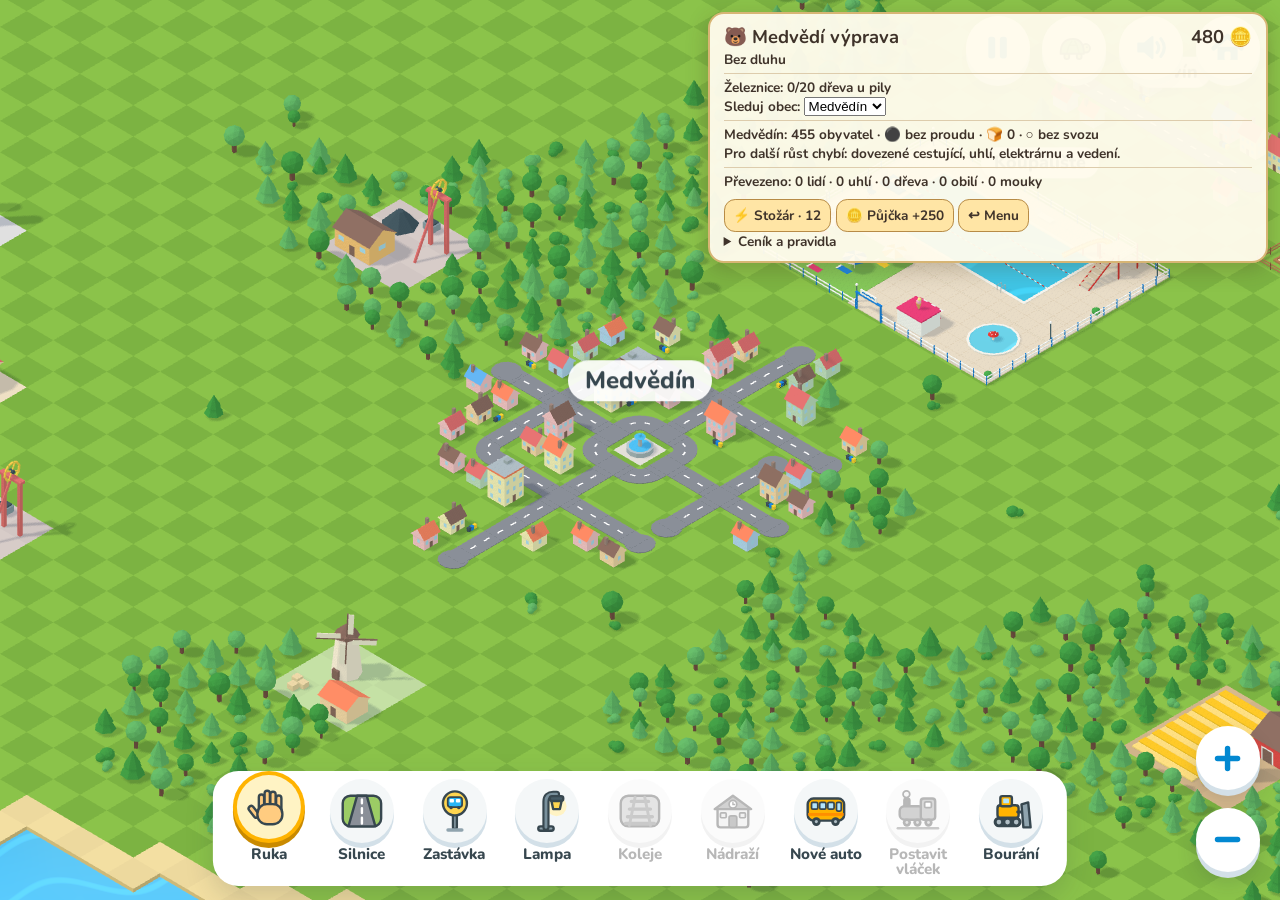
<file: challenge/index.html>
<!doctype html>
<html lang="cs">
  <head>
    <meta charset="UTF-8" />
    <meta name="viewport" content="width=device-width, initial-scale=1, maximum-scale=1, user-scalable=no" />
    <title>Medvědí výprava · Dopraváček</title>
    <link rel="stylesheet" href="base.css" />
    <link rel="stylesheet" href="expedition.css" />
    <script type="module" src="game.js"></script>
  </head>
  <body><div id="app"></div></body>
</html>
</file>
<file: challenge/base.css>
@font-face{font-family:Nunito;font-style:normal;font-display:swap;font-weight:700;src:url([data-uri])format("woff2"),url([data-uri])format("woff")}@font-face{font-family:Nunito;font-style:normal;font-display:swap;font-weight:700;src:url([data-uri])format("woff2"),url([data-uri])format("woff")}@font-face{font-family:Nunito;font-style:normal;font-display:swap;font-weight:800;src:url([data-uri])format("woff2"),url([data-uri])format("woff")}@font-face{font-family:Nunito;font-style:normal;font-display:swap;font-weight:800;src:url([data-uri])format("woff2"),url([data-uri])format("woff")}*,:before,:after{box-sizing:border-box}html{font-size:var(--root-font,18px)}html,body{overscroll-behavior:none;touch-action:none;-webkit-user-select:none;user-select:none;-webkit-tap-highlight-color:transparent;width:100%;height:100%;margin:0;overflow:hidden}body{background:var(--sky);color:var(--text);font-family:Nunito,system-ui,sans-serif;font-size:1.125rem;font-weight:700}img,svg{-webkit-user-drag:none}#app{position:fixed;inset:0;overflow:hidden}.scene-canvas{touch-action:none;outline:none;display:block;position:absolute;inset:0}.ui-layer,.label-layer{pointer-events:none;position:absolute;inset:0;overflow:hidden}.btn{--edge:var(--panel-edge);pointer-events:auto;min-width:var(--button-min);min-height:var(--button-min);font:inherit;color:var(--icon);background:var(--panel);box-shadow:0 6px 0 var(--edge), 0 10px 20px var(--shadow);cursor:pointer;border:none;justify-content:center;align-items:center;padding:0;font-weight:800;transition:transform .18s cubic-bezier(.34,1.56,.64,1),box-shadow .18s ease-out;display:inline-flex}@media (hover:hover){.btn:hover{box-shadow:0 8px 0 var(--edge), 0 12px 22px var(--shadow);transform:translateY(-2px)}}.btn:active{box-shadow:0 1px 0 var(--edge), 0 4px 10px var(--shadow);transition-duration:60ms;transform:translateY(5px)scale(1.03,.95)}.btn:focus-visible{outline:4px solid var(--secondary);outline-offset:4px}.btn-round{border-radius:50%;width:4rem;height:4rem}.btn-round svg{pointer-events:none;width:58%;height:58%}.map-label{background:var(--label-bg);color:var(--text);white-space:nowrap;box-shadow:0 3px 10px var(--shadow);will-change:transform;border-radius:999px;padding:.2rem .8rem .25rem;font-size:1.125rem;font-weight:800;position:absolute;top:0;left:0}.map-label-town{padding:.25rem 1.05rem .3rem;font-size:1.5rem}.map-label-station{border:2px solid var(--secondary);padding:.12rem .6rem .16rem;font-size:.95rem}.map-label[hidden]{display:none}.scene-canvas[data-tool=road],.scene-canvas[data-tool=demolish]{cursor:crosshair}.toolbar{pointer-events:auto;background:var(--panel);box-shadow:0 10px 28px var(--shadow);border-radius:1.6rem;align-items:flex-start;gap:.4rem;padding:.55rem .8rem .45rem;display:flex;position:absolute;bottom:.9rem;left:50%;translate:-50%}.tool-button{width:5.4rem;min-height:var(--button-min);color:var(--text);font:inherit;cursor:pointer;background:0 0;border:none;flex-direction:column;align-items:center;gap:.2rem;padding:0;display:flex}.tool-icon{width:4rem;height:4rem;min-width:var(--button-min);min-height:var(--button-min);background:var(--row-bg);box-shadow:0 5px 0 var(--panel-edge);border-radius:50%;place-items:center;transition:transform .18s cubic-bezier(.34,1.56,.64,1),box-shadow .18s ease-out,background .18s ease-out;display:grid}.tool-icon svg{width:72%;height:72%}.tool-label{text-align:center;max-width:100%;font-size:.95rem;font-weight:800;line-height:1.05}@media (hover:hover){.tool-button:not(:disabled):hover .tool-icon{transform:translateY(-3px)}}.tool-button:not(:disabled):active .tool-icon{box-shadow:0 1px 0 var(--panel-edge);transition-duration:60ms;transform:translateY(4px)scale(1.04,.94)}.tool-button.active .tool-icon{background:var(--primary-light);box-shadow:0 0 0 4px var(--primary), 0 5px 0 4px var(--primary-edge);transform:translateY(-4px)}.tool-button:disabled{cursor:default;opacity:.38;filter:grayscale()}.tool-button:focus-visible{outline:none}.tool-button:focus-visible .tool-icon{outline:4px solid var(--secondary);outline-offset:3px}.tool-panel{pointer-events:auto;border-radius:var(--panel-radius);background:var(--panel);box-shadow:0 8px 24px var(--shadow);white-space:nowrap;align-items:center;gap:1rem;padding:.5rem .6rem .5rem 1.3rem;animation:.26s cubic-bezier(.34,1.56,.64,1) card-pop;display:flex;position:absolute;bottom:9.2rem;left:50%;translate:-50%}.tool-panel[hidden],.tool-panel .btn[hidden]{display:none}.tool-panel-hint{font-size:1.3rem;font-weight:800}.btn-done,.btn-wide{border-radius:999px;gap:.5rem;min-width:auto;padding:0 1.3rem 0 .9rem;font-size:1.25rem}.btn-done{--edge:var(--success-edge);background:var(--success);color:var(--on-color)}.btn-done svg,.btn-wide svg{width:2.2rem;height:2.2rem}.btn-wide{justify-content:center;width:100%;margin-top:.9rem}.btn-demolish{background:var(--row-bg);color:var(--text)}.toast{border-left:.45rem solid var(--error);background:var(--panel);max-width:34rem;box-shadow:0 8px 24px var(--shadow);opacity:0;border-radius:1rem;padding:.6rem 1.2rem;font-size:1.25rem;font-weight:800;transition:opacity .22s ease-out,transform .26s cubic-bezier(.34,1.56,.64,1);position:absolute;bottom:14rem;left:50%;transform:translate(-50%,.8rem)}.toast.good{border-left-color:var(--success)}.toast.visible{opacity:1;transform:translate(-50%)}.build-bubble{z-index:2;border:3px solid var(--success);background:var(--panel);box-shadow:0 6px 16px var(--shadow);pointer-events:none;white-space:nowrap;border-radius:1rem;flex-direction:column;gap:.25rem;padding:.35rem .8rem;font-size:1.125rem;font-weight:800;display:flex;position:fixed;top:0;left:0}.build-bubble[hidden]{display:none}.build-bubble.bad{border-color:var(--error)}.build-bubble.bad .build-bubble-message{color:var(--error-edge)}.build-bubble-cargo{align-items:center;gap:.25rem;display:flex}.cargo-icon{width:1.8rem;height:1.8rem;display:grid}.card-slot{position:absolute;top:6rem;left:1.25rem}.card{pointer-events:auto;border-radius:var(--panel-radius);background:var(--panel);width:21rem;box-shadow:0 12px 30px var(--shadow);padding:1.1rem 1.25rem 1.25rem;animation:.28s cubic-bezier(.34,1.56,.64,1) card-pop;position:relative}@keyframes card-pop{0%{opacity:0;transform:scale(.88)}to{opacity:1;transform:none}}.card-close{position:absolute;top:-1.2rem;right:-1.2rem}.card-header{align-items:center;gap:1rem;margin-bottom:.8rem;padding-right:2.2rem;display:flex}.card-picture{background:var(--picture-bg);border-radius:1.2rem;flex:none;place-items:center;width:5.5rem;height:5.5rem;display:grid}.card-picture svg{width:86%;height:86%}.card-picture img{object-fit:contain;width:100%;height:100%}.card-title{margin:0;font-size:1.6rem;font-weight:800;line-height:1.1}.card-subtitle{opacity:.75;margin-top:.2rem;font-size:1.125rem}.card-rows{flex-direction:column;gap:.5rem;display:flex}.card-row{background:var(--row-bg);border-radius:.9rem;align-items:center;gap:.75rem;padding:.35rem .65rem;font-size:1.25rem;display:flex}.card-row-good{background:var(--good-bg)}.card-row-waiting{background:var(--waiting-bg)}.card-row-icon{flex:none;width:2.5rem;height:2.5rem}.card-row-icon svg{width:100%;height:100%}.card-tip{background:var(--tip-bg);border-radius:1rem;margin-top:.8rem;padding:.6rem .9rem;font-size:1.125rem}.zoom-controls{flex-direction:column;gap:1.1rem;display:flex;position:absolute;bottom:1.75rem;right:1.25rem}.tooltip{z-index:3;background:var(--tooltip-bg);color:var(--tooltip-text);white-space:nowrap;pointer-events:none;opacity:0;border-radius:.75rem;padding:.35rem .8rem;font-size:1.125rem;transition:opacity .12s ease-out;position:fixed;top:0;left:0}.tooltip.visible{opacity:1}.debug-overlay{background:var(--debug-bg);font-variant-numeric:tabular-nums;border-radius:.6rem;padding:.3rem .7rem;font-size:1rem;position:absolute;bottom:.75rem;left:.75rem}.dialog-backdrop{pointer-events:auto;z-index:4;background:var(--backdrop);place-items:center;display:grid;position:absolute;inset:0}.dialog-backdrop[hidden]{display:none}.dialog{border-radius:var(--panel-radius);background:var(--panel);max-width:calc(100vw - 2rem);box-shadow:0 16px 40px var(--shadow);padding:1.1rem 1.6rem 1.6rem;animation:.28s cubic-bezier(.34,1.56,.64,1) card-pop;position:relative}.dialog-header{align-items:center;gap:1rem;margin-bottom:1.1rem;display:flex}.dialog-title{flex:1;margin:0;font-size:1.9rem;font-weight:800}.dialog-choices{justify-content:center;gap:1.1rem;display:flex}.dialog-vehicles{max-height:calc(100vh - 2rem);overflow-y:auto}.dialog-vehicles .dialog-choices{flex-wrap:wrap}.choice-card{--edge:var(--panel-edge);background:var(--row-bg);width:12.5rem;color:var(--text);font:inherit;cursor:pointer;box-shadow:0 6px 0 var(--edge);border:none;border-radius:1.4rem;flex-direction:column;align-items:center;gap:.35rem;padding:.8rem .8rem 1rem;transition:transform .18s cubic-bezier(.34,1.56,.64,1),box-shadow .18s ease-out;display:flex;position:relative}@media (hover:hover){.choice-card:not(:disabled):hover{box-shadow:0 9px 0 var(--edge);transform:translateY(-3px)}}.choice-card:not(:disabled):active{box-shadow:0 1px 0 var(--edge);transition-duration:60ms;transform:translateY(5px)scale(1.02,.97)}.choice-picture{background:var(--picture-bg);border-radius:1rem;width:10rem;height:10rem}.choice-name{font-size:1.4rem;font-weight:800}.choice-capacity{align-items:center;gap:.3rem;font-size:1.25rem;font-weight:800;display:flex}.dialog-paints{justify-content:center;gap:1rem;margin-top:1.4rem;display:flex}.paint-swatch{width:max(3.6rem, var(--button-min));height:max(3.6rem, var(--button-min));border:.3rem solid var(--panel);background:var(--paint);box-shadow:0 0 0 .2rem var(--panel-edge), 0 5px 0 .2rem var(--panel-edge);cursor:pointer;border-radius:50%;padding:0;transition:transform .18s cubic-bezier(.34,1.56,.64,1)}.paint-swatch.selected{box-shadow:0 0 0 .35rem var(--primary), 0 5px 0 .35rem var(--primary-edge);transform:translateY(-3px)}.train-preview{background:var(--picture-bg);border-radius:1.2rem;justify-content:center;align-items:center;min-height:7.6rem;padding:.3rem 1.5rem;display:flex}.train-car{cursor:pointer;background:0 0;border:none;width:7.2rem;height:7.2rem;margin:0 -.6rem;padding:0;transition:transform .18s cubic-bezier(.34,1.56,.64,1)}.train-car:first-child{cursor:default}@media (hover:hover){.train-car:not(:first-child):hover{transform:translateY(-5px)rotate(-4deg)}}.train-car img{width:100%;height:100%}.train-note{text-align:center;margin:.5rem 0 1rem;font-size:1.25rem;font-weight:800}.train-note.warn{color:var(--error-edge)}.train-choices{gap:.8rem}.choice-card.small{width:9rem;padding:.6rem .6rem .8rem}.choice-card.small .choice-picture{width:7.4rem;height:7.4rem}.choice-card.small .choice-name{text-align:center;font-size:1.15rem;line-height:1.15}.choice-card.selected{--edge:var(--primary-edge);background:var(--primary-light);box-shadow:0 0 0 .25rem var(--primary), 0 6px 0 .25rem var(--edge)}.train-divider{background:var(--panel-edge);border-radius:1rem;align-self:stretch;width:.3rem;margin:0 .3rem}.dialog-footer{justify-content:space-between;align-items:center;gap:1.5rem;margin-top:1.4rem;display:flex}.dialog-footer .dialog-paints{margin-top:0}.route-panel{pointer-events:auto;border-radius:var(--panel-radius);background:var(--panel);box-shadow:0 8px 24px var(--shadow);align-items:center;gap:1rem;padding:.5rem .7rem .5rem .6rem;animation:.26s cubic-bezier(.34,1.56,.64,1) card-pop;display:flex;position:absolute;bottom:9.2rem;left:50%;translate:-50%}.route-panel[hidden]{display:none}.route-picture{background:var(--picture-bg);border-radius:1rem;width:4.4rem;height:4.4rem}.route-texts{white-space:nowrap;flex-direction:column;gap:.15rem;display:flex}.route-hint{font-size:1.3rem;font-weight:800}.route-message{color:var(--error-edge);font-size:1.125rem}.route-message[hidden]{display:none}.btn:disabled{cursor:default;opacity:.45;filter:grayscale(.6);transform:none}.btn-cancel{background:var(--row-bg);min-width:auto;color:var(--text);border-radius:999px;gap:.4rem;padding:0 1.1rem 0 .8rem;font-size:1.25rem}.btn-cancel svg{width:1.8rem;height:1.8rem}.map-dim{background:var(--map-dim);position:absolute;inset:0}.map-dim[hidden]{display:none}.station-badge{pointer-events:auto;width:max(3.8rem, var(--button-min));height:max(3.8rem, var(--button-min));border:.3rem solid var(--vehicle);background:var(--panel);box-shadow:0 6px 16px var(--shadow);cursor:pointer;will-change:transform;border-radius:50%;place-items:center;padding:0;display:grid;position:absolute;top:0;left:0}.station-badge svg{pointer-events:none;width:75%;height:75%}.station-badge:after{content:"";border:.3rem solid var(--vehicle);pointer-events:none;border-radius:50%;animation:1.4s ease-out infinite badge-pulse;position:absolute;inset:-.3rem}.station-badge.chosen{background:var(--vehicle)}.station-badge.chosen:after{opacity:0;animation:none}.station-badge span{color:var(--on-color);text-shadow:0 2px 0 var(--shadow);font-size:1.9rem;font-weight:800}@keyframes badge-pulse{0%{opacity:.9;transform:scale(1)}to{opacity:0;transform:scale(1.7)}}.card-actions{justify-content:space-between;align-items:center;gap:.5rem;margin-top:.9rem;display:flex}.card-actions:has(.card-question){flex-wrap:wrap;justify-content:center}.card-action{color:var(--text);font:inherit;cursor:pointer;background:0 0;border:none;flex-direction:column;flex:1;align-items:center;gap:.25rem;padding:0;display:flex}.card-action-icon{width:3.6rem;height:3.6rem;min-width:var(--button-min);min-height:var(--button-min);background:var(--row-bg);box-shadow:0 5px 0 var(--panel-edge);border-radius:50%;place-items:center;transition:transform .18s cubic-bezier(.34,1.56,.64,1),box-shadow .18s ease-out;display:grid}.card-action-icon svg{width:68%;height:68%}.card-action-label{text-align:center;font-size:.95rem;font-weight:800;line-height:1.1}@media (hover:hover){.card-action:hover .card-action-icon{transform:translateY(-3px)}}.card-action:active .card-action-icon{box-shadow:0 1px 0 var(--panel-edge);transition-duration:60ms;transform:translateY(4px)scale(1.04,.94)}.card-question{text-align:center;flex-basis:100%;font-size:1.2rem;font-weight:800}.btn-yes,.btn-no{border-radius:999px;min-width:6rem;padding:0 1.2rem;font-size:1.25rem}.btn-yes{--edge:var(--error-edge);background:var(--error);color:var(--on-color)}.btn-no{color:var(--text)}.card-row-button{cursor:pointer}.card-row-vehicles{flex-wrap:wrap}.vehicle-chips{flex-wrap:wrap;gap:.3rem;display:flex}.vehicle-chip{background:var(--panel);border-radius:999px;align-items:center;gap:.3rem;padding:.1rem .55rem .1rem .35rem;font-size:1rem;display:inline-flex}.vehicle-chip:before{content:"";background:var(--vehicle);border-radius:50%;width:.8rem;height:.8rem}.delivery-popup,.question-bubble{pointer-events:none;will-change:transform;position:absolute;top:0;left:0}.delivery-popup-inner{background:var(--panel);color:var(--success-edge);box-shadow:0 4px 12px var(--shadow);border-radius:999px;align-items:center;gap:.2rem;padding:.15rem .6rem .15rem .7rem;font-size:1.35rem;font-weight:800;animation:1.6s ease-out forwards popup-float;display:flex}.delivery-popup-inner .cargo-icon{width:1.6rem;height:1.6rem}@keyframes popup-float{0%{opacity:0;transform:translateY(.6rem)scale(.6)}15%{opacity:1;transform:translateY(0)scale(1.1)}70%{opacity:1}to{opacity:0;transform:translateY(-2.2rem)scale(1)}}.question-bubble{background:var(--panel);width:2.4rem;height:2.4rem;color:var(--secondary-edge);box-shadow:0 4px 12px var(--shadow);border-radius:50%;place-items:center;font-size:1.6rem;font-weight:800;animation:1.2s ease-in-out infinite alternate question-bob;display:grid}@keyframes question-bob{0%{translate:0}to{translate:0 -.35rem}}.emergency-banner{pointer-events:auto;border:.25rem solid var(--emergency);background:var(--panel);max-width:100%;box-shadow:0 6px 0 var(--emergency-edge), 0 12px 26px var(--shadow);color:var(--text);font:inherit;cursor:pointer;border-radius:999px;align-items:center;gap:.8rem;padding:.45rem .8rem .45rem .45rem;font-size:1.35rem;font-weight:800;animation:.52s cubic-bezier(.34,1.56,.64,1) banner-drop;display:flex}.emergency-banner[hidden]{display:none}.emergency-banner.done{border-color:var(--success);box-shadow:0 6px 0 var(--success-edge), 0 12px 26px var(--shadow);cursor:default}@keyframes banner-drop{0%{opacity:0;transform:translateY(-4rem)scale(.8)}to{opacity:1;transform:none}}.emergency-animal{background:var(--emergency-bg);border-radius:50%;flex:none;place-items:center;width:3.4rem;height:3.4rem;display:grid}.emergency-banner:not(.done) .emergency-animal svg{animation:1.6s ease-in-out infinite animal-worry}.emergency-banner.done .emergency-animal{background:var(--good-bg)}.emergency-animal svg{width:84%;height:84%}@keyframes animal-worry{0%,60%,to{transform:rotate(0)}70%{transform:rotate(-9deg)}80%{transform:rotate(8deg)}90%{transform:rotate(-5deg)}}.emergency-texts{align-items:center;gap:.9rem;min-width:0;display:flex}.emergency-message{white-space:nowrap;text-overflow:ellipsis;overflow:hidden}.emergency-needs{gap:.35rem;display:flex}.need-chip{border:.2rem solid var(--emergency);background:var(--emergency-bg);border-radius:50%;place-items:center;width:3rem;height:3rem;display:grid}.need-chip svg{width:82%;height:82%}.need-chip.waiting{animation:1s ease-in-out infinite alternate chip-call}.need-chip.coming{border-color:var(--secondary);background:var(--waiting-bg)}.need-chip.coming svg{animation:.5s ease-in-out infinite alternate chip-drive}.need-chip.helping{border-color:var(--success);background:var(--good-bg)}@keyframes chip-call{0%{transform:scale(1)}to{transform:scale(1.12)}}@keyframes chip-drive{0%{transform:translate(-.08rem)rotate(-2deg)}to{transform:translate(.08rem,-.12rem)rotate(2deg)}}.emergency-marker{pointer-events:auto;width:max(4.2rem, var(--button-min));height:max(4.2rem, var(--button-min));border:.32rem solid var(--emergency);background:var(--panel);box-shadow:0 6px 16px var(--shadow);cursor:pointer;will-change:transform;border-radius:50%;place-items:center;padding:0;animation:.9s ease-in-out infinite alternate marker-bob;display:grid;position:absolute;top:0;left:0}.emergency-marker[hidden]{display:none}.emergency-marker svg{pointer-events:none;width:74%;height:74%}.emergency-marker:before{content:"";border-left:.7rem solid #0000;border-right:.7rem solid #0000;border-top:.9rem solid var(--emergency);pointer-events:none;position:absolute;top:calc(100% + .1rem);left:50%;transform:translate(-50%)}.emergency-marker:after{content:"";border:.32rem solid var(--emergency);pointer-events:none;border-radius:50%;animation:1.1s ease-out infinite badge-pulse;position:absolute;inset:-.32rem}@keyframes marker-bob{0%{translate:0}to{translate:0 -.45rem}}.card-emergency{border:.2rem solid var(--emergency);background:var(--emergency-bg);border-radius:1.1rem;margin-bottom:.8rem;padding:.7rem .6rem .9rem}.card-emergency[hidden]{display:none}.card-emergency-title{color:var(--emergency-edge);align-items:center;gap:.5rem;font-size:1.4rem;font-weight:800;display:flex}.card-emergency-icon{flex:none;width:2.3rem;height:2.3rem}.card-emergency-icon svg{width:100%;height:100%}.card-emergency-text{margin:.3rem 0 .75rem;font-size:1.15rem}.service-buttons{justify-content:center;gap:.5rem;display:flex}.service-button{min-width:0;max-width:7.5rem;min-height:var(--button-min);background:var(--panel);box-shadow:0 5px 0 var(--emergency-edge);color:var(--text);font:inherit;cursor:pointer;border:none;border-radius:1rem;flex-direction:column;flex:1 1 0;align-items:center;padding:.3rem .3rem .45rem;transition:transform .18s cubic-bezier(.34,1.56,.64,1),box-shadow .18s ease-out;display:flex}.service-button:not(.sent) .service-picture{animation:.9s ease-in-out infinite alternate service-invite}@media (hover:hover){.service-button:not(.sent):hover{transform:translateY(-3px)}}.service-button:not(.sent):active{box-shadow:0 1px 0 var(--emergency-edge);transition-duration:60ms;transform:translateY(4px)scale(1.04,.94)}.service-button.sent{background:var(--good-bg);box-shadow:0 3px 0 var(--success-edge);cursor:default}.service-button.sent .service-label{color:var(--success-edge)}.service-picture{aspect-ratio:1;object-fit:contain;width:100%;max-width:5.6rem}.service-label{text-align:center;white-space:nowrap;font-size:.95rem;font-weight:800;line-height:1.1}@keyframes service-invite{0%{transform:translateY(0)}to{transform:translateY(-.2rem)}}.btn-emergency{--edge:var(--emergency-edge);background:var(--emergency);color:var(--on-color)}.emergency-marker.sent{animation:none}.emergency-marker.sent:after{opacity:0;animation:none}.top-center{pointer-events:none;flex-direction:column;align-items:center;gap:.55rem;width:max-content;min-width:30rem;max-width:calc(100% - 38rem);display:flex;position:absolute;top:.9rem;left:50%;translate:-50%}.top-center>*{pointer-events:auto}.quest-panel{background:var(--panel);max-width:100%;box-shadow:0 5px 0 var(--panel-edge), 0 10px 24px var(--shadow);border-radius:1.5rem;align-items:center;gap:.7rem;padding:.45rem .55rem .45rem .45rem;display:flex}.quest-panel.fresh{animation:.52s cubic-bezier(.34,1.56,.64,1) quest-pop}@keyframes quest-pop{0%{transform:scale(.85)}to{transform:none}}.quest-face{background:var(--primary-light);cursor:pointer;border:none;border-radius:50%;flex:none;place-items:center;width:4.2rem;height:4.2rem;padding:0;display:grid}.quest-face svg{width:100%;height:100%}.quest-texts{min-width:0;color:var(--text);font:inherit;text-align:left;cursor:pointer;background:0 0;border:none;border-radius:.9rem;flex-direction:column;align-items:flex-start;gap:.15rem;padding:.1rem .3rem;display:flex}@media (hover:hover){.quest-texts:hover{background:var(--row-bg)}}.quest-label{color:var(--primary-edge);text-transform:uppercase;letter-spacing:.04em;font-size:.95rem;font-weight:800}.quest-text{align-items:center;gap:.4rem;font-size:1.35rem;font-weight:800;line-height:1.2;display:flex}.quest-check{background:var(--success);width:2rem;height:2rem;color:var(--on-color);border-radius:50%;place-items:center;display:grid}.quest-check svg{width:70%;height:70%}.quest-panel.done .quest-text{color:var(--success-edge)}.quest-progress{align-items:center;gap:.6rem;width:100%;margin-top:.15rem;display:flex}.quest-progress[hidden]{display:none}.quest-bar{background:var(--row-bg);min-width:9rem;height:.8rem;box-shadow:inset 0 2px 0 var(--panel-edge);border-radius:999px;flex:1;overflow:hidden}.quest-bar-fill{background:var(--success);border-radius:999px;height:100%;transition:width .4s ease-out;display:block}.quest-count{white-space:nowrap;flex:none;font-size:1rem;font-weight:800}.quest-fold{background:var(--row-bg);width:2.2rem;height:2.2rem;color:var(--icon);cursor:pointer;border:none;border-radius:50%;flex:none;align-self:flex-start;place-items:center;padding:0;display:grid}.quest-fold svg{width:60%;height:60%}.quest-panel.folded .quest-texts{display:none}.quest-panel.folded{gap:.2rem;padding-right:.35rem}.mascot-bubble{border:.22rem solid var(--primary);background:var(--panel);max-width:34rem;box-shadow:0 10px 24px var(--shadow);cursor:pointer;border-radius:1.4rem;align-items:center;gap:.7rem;padding:.55rem .7rem .55rem .55rem;display:flex;position:relative}.mascot-bubble[hidden]{display:none}.mascot-bubble:before{content:"";border-left:.75rem solid #0000;border-right:.75rem solid #0000;border-bottom:.75rem solid var(--primary);position:absolute;top:-.95rem;left:50%;translate:-50%}.mascot-bubble.pop{animation:.42s cubic-bezier(.34,1.56,.64,1) bubble-pop}@keyframes bubble-pop{0%{opacity:0;transform:scale(.7)}to{opacity:1;transform:none}}.mascot-bubble-face{flex:none;width:3.6rem;height:3.6rem}.mascot-bubble-face svg{width:100%;height:100%}.mascot-bubble-texts{flex-direction:column;gap:.2rem;display:flex}.mascot-bubble-text{font-size:1.3rem;font-weight:800;line-height:1.25}.mascot-bubble-more{color:var(--primary-edge);align-self:flex-end;font-size:.95rem;font-weight:800}.mascot-bubble-more[hidden]{display:none}.mascot-bubble-more:after{content:" ›"}.btn-round.mascot-read{flex:none;width:3.4rem;height:3.4rem}.mascot-read[hidden]{display:none}.hud-stars{pointer-events:auto;background:var(--panel);box-shadow:0 5px 0 var(--panel-edge), 0 10px 22px var(--shadow);border-radius:999px;align-items:center;gap:.4rem;padding:.3rem 1.1rem .3rem .35rem;display:flex;position:absolute;top:1rem;left:1.25rem}.hud-stars[hidden],.quest-panel[hidden]{display:none}.hud-star{width:3.6rem;height:3.6rem}.hud-star svg{width:100%;height:100%}.hud-star-count{text-align:center;min-width:1.4rem;font-size:2rem;font-weight:800}.hud-stars.bump{animation:.6s cubic-bezier(.34,1.56,.64,1) star-bump}@keyframes star-bump{30%{transform:scale(1.25)rotate(-6deg)}to{transform:none}}.hud-corner{flex-direction:column;align-items:flex-end;gap:.7rem;display:flex;position:absolute;top:1rem;right:1.25rem}.hud-controls{gap:.8rem;display:flex}.btn-round.attention{--edge:var(--primary-edge);background:var(--primary);color:var(--on-color);animation:1.2s ease-in-out infinite alternate attention}@keyframes attention{to{transform:scale(1.08)}}.hud-note{background:var(--panel);box-shadow:0 6px 16px var(--shadow);color:var(--success-edge);border-radius:999px;align-items:center;gap:.35rem;padding:.25rem .8rem .25rem .45rem;font-size:1rem;font-weight:800;animation:.26s ease-out note-in;display:flex}.hud-note[hidden]{display:none}.hud-note svg{width:1.5rem;height:1.5rem}@keyframes note-in{0%{opacity:0;transform:translateY(-.4rem)}}.flying-star{z-index:5;pointer-events:none;width:4.5rem;height:4.5rem;filter:drop-shadow(0 4px 6px var(--shadow));transition-property:transform;transition-timing-function:cubic-bezier(.5,-.3,.6,1);position:fixed;transform:translate(-50%,-50%)scale(1.3)}.flying-star svg{width:100%;height:100%}.tool-button{position:relative}.tool-hint{pointer-events:none;width:3.4rem;height:3.4rem;filter:drop-shadow(0 4px 4px var(--shadow));animation:.7s ease-in-out infinite alternate hint-bounce;display:none;position:absolute;bottom:calc(100% + .5rem);left:50%;translate:-50%}.tool-hint svg{width:100%;height:100%}.tool-button.hinted .tool-hint{display:block}.tool-button.hinted .tool-icon{box-shadow:0 0 0 4px var(--primary), 0 5px 0 4px var(--primary-edge)}@keyframes hint-bounce{0%{transform:translateY(0)}to{transform:translateY(-.9rem)}}.menu .ui-layer>:not(.tooltip),.menu .emergency-marker,.menu .station-badge,.menu .delivery-popup,.menu .question-bubble{display:none}.start-screen{z-index:3;background:radial-gradient(ellipse at center, var(--menu-veil), transparent 70%);flex-direction:column;justify-content:center;align-items:center;gap:2rem;display:flex;position:absolute;inset:0}.start-screen[hidden]{display:none}.logo{letter-spacing:.02em;margin:0;font-size:6.8rem;font-weight:800;line-height:1;display:flex}.logo-letter{color:var(--letter);-webkit-text-stroke:.85rem var(--panel);paint-order:stroke fill;text-shadow:0 .5rem 0 var(--shadow);animation:2.4s ease-in-out infinite letter-bob;display:inline-block}@keyframes letter-bob{0%,to{transform:translateY(0)rotate(0)}25%{transform:translateY(-.6rem)rotate(-3deg)}50%{transform:translateY(0)rotate(0)}}.start-panel{flex-direction:column;align-items:center;gap:1.2rem;display:flex}.mode-tiles{align-items:stretch;gap:2.2rem;display:flex}.mode-tile{background:var(--panel);width:25rem;box-shadow:0 8px 0 var(--panel-edge), 0 18px 40px var(--shadow);border-radius:2rem;flex-direction:column;align-items:center;gap:.45rem;padding:1.5rem 1.4rem 1.6rem;animation:.56s cubic-bezier(.34,1.56,.64,1) backwards tile-pop;display:flex}.mode-quests{animation-delay:.11s}@keyframes tile-pop{0%{opacity:0;transform:translateY(2rem)scale(.85)}}.mode-picture{background:var(--primary-light);border-radius:50%;place-items:center;width:9rem;height:9rem;margin-bottom:.3rem;display:grid;position:relative}.mode-free .mode-picture{background:var(--tip-bg)}.mode-picture>svg{width:84%;height:84%}.mode-star{width:3.8rem;height:3.8rem;filter:drop-shadow(0 3px 3px var(--shadow));position:absolute;bottom:0;right:-.4rem}.mode-star svg{width:100%;height:100%}.mode-title{text-align:center;margin:0;font-size:2rem;font-weight:800;line-height:1.1}.mode-text{text-align:center;opacity:.8;font-size:1.2rem}.mode-progress{background:var(--primary-light);border-radius:999px;align-items:center;gap:.35rem;padding:.15rem .9rem .15rem .3rem;font-size:1.1rem;font-weight:800;display:flex}.mode-progress-star{width:1.9rem;height:1.9rem}.mode-progress-star svg{width:100%;height:100%}.mode-buttons{flex-wrap:wrap;justify-content:center;gap:.8rem;margin-top:auto;padding-top:.9rem;display:flex}.mode-buttons.asking{flex-direction:column;align-items:center;gap:.7rem}.btn-menu{border-radius:999px;gap:.6rem;min-width:10rem;min-height:4.6rem;padding:0 1.4rem 0 1.1rem;font-size:1.6rem}.btn-menu svg{width:2.4rem;height:2.4rem}.btn-play{--edge:var(--success-edge);background:var(--success);color:var(--on-color)}.btn-new{--edge:var(--primary-edge);background:var(--primary);color:var(--on-color)}.start-note{background:var(--panel);max-width:34rem;box-shadow:0 8px 22px var(--shadow);text-align:center;border-radius:1.2rem;padding:.7rem 1.4rem;font-size:1.4rem;font-weight:800}.start-question{background:var(--row-bg);text-align:center;border-radius:1rem;padding:.5rem .9rem;font-size:1.2rem;font-weight:800}.start-answers{gap:.8rem;display:flex}.start-answers .btn{min-height:4rem;font-size:1.35rem}.loading-screen{z-index:6;background:var(--sky);flex-direction:column;justify-content:center;align-items:center;gap:1.2rem;transition:opacity .35s ease-out;display:flex;position:absolute;inset:0}.loading-screen.gone{opacity:0;pointer-events:none}.loading-engine{width:8rem;height:8rem;animation:.55s ease-in-out infinite alternate engine-hop}.loading-engine svg{width:100%;height:100%}@keyframes engine-hop{0%{transform:translateY(0)rotate(-2deg)}to{transform:translateY(-1.1rem)rotate(2deg)}}.loading-text{font-size:2rem;font-weight:800}.screen-narrow .top-center{width:auto;min-width:0;max-width:none;left:10.5rem;right:21rem;translate:none}.screen-narrow .mascot-bubble{max-width:min(34rem,100%)}html.screen-compact{font-size:var(--root-font-compact)}.screen-compact #app{--button-min:var(--button-min-compact)}.screen-compact .hud-stars{padding:.2rem .9rem .2rem .25rem;top:.5rem;left:.6rem}.screen-compact .hud-star{width:3rem;height:3rem}.screen-compact .hud-star-count{font-size:1.7rem}.screen-compact .hud-corner{gap:.4rem;top:.5rem;right:.6rem}.screen-compact .hud-controls{gap:.5rem}.screen-compact .zoom-controls{gap:.6rem;bottom:.5rem;right:.6rem}.screen-compact .top-center{gap:.4rem;width:auto;min-width:0;max-width:none;top:.5rem;left:8.5rem;right:19rem;translate:none}.screen-compact .quest-panel{border-radius:1.2rem;gap:.5rem;padding:.3rem .4rem .3rem .3rem}.screen-compact .quest-face{width:3.6rem;height:3.6rem}.screen-compact .quest-label{font-size:.85rem}.screen-compact .quest-text{font-size:1.25rem}.screen-compact .mascot-bubble{gap:.5rem;max-width:min(34rem,100%);padding:.35rem .5rem .35rem .4rem}.screen-compact .mascot-bubble-face{width:3rem;height:3rem}.screen-compact .mascot-bubble-text{font-size:1.2rem}.screen-compact .emergency-banner{gap:.5rem;padding:.3rem .6rem .3rem .3rem;font-size:1.2rem}.screen-compact .toolbar{border-radius:1.3rem;gap:.15rem;padding:.45rem .5rem .3rem;bottom:.4rem}.screen-compact .tool-button{gap:.1rem;width:auto;min-width:4.2rem}.screen-compact .tool-icon{width:4rem;height:4rem;box-shadow:0 4px 0 var(--panel-edge)}.screen-compact .tool-label{white-space:nowrap;padding:0 .1rem}.screen-compact .tool-panel,.screen-compact .route-panel{z-index:1;gap:.7rem;padding:.35rem .4rem .35rem 1rem;bottom:7.2rem}.screen-compact .route-panel{padding-left:.4rem}.screen-compact .tool-panel-hint,.screen-compact .route-hint{font-size:1.2rem}.screen-compact .route-picture{width:3.6rem;height:3.6rem}.screen-compact .toast{font-size:1.15rem;bottom:12.8rem}.screen-compact .card-slot{z-index:1;top:.5rem;bottom:7rem;left:.6rem}.screen-compact .card{overscroll-behavior:contain;touch-action:pan-y;scrollbar-width:thin;width:22rem;max-height:100%;padding:.8rem .9rem .9rem;overflow-y:auto}.screen-compact .card-close{top:.5rem;right:.5rem}.screen-compact .card-header{padding-right:calc(var(--button-min) + .2rem);gap:.7rem;margin-bottom:.6rem}.screen-compact .card-picture{border-radius:1rem;width:4.4rem;height:4.4rem}.screen-compact .card-title{font-size:1.4rem}.screen-compact .card-rows{gap:.35rem}.screen-compact .card-row{gap:.55rem;padding:.25rem .55rem;font-size:1.15rem}.screen-compact .card-row-icon{width:2.1rem;height:2.1rem}.screen-compact .dialog{overscroll-behavior:contain;touch-action:pan-y;max-height:calc(100dvh - 1rem);padding:.6rem 1rem .8rem;overflow-y:auto}.screen-compact .dialog-vehicles{max-height:calc(100dvh - 1rem)}.screen-compact .dialog-header{margin-bottom:.4rem}.screen-compact .dialog-title{font-size:1.5rem}.screen-compact .dialog-choices{gap:.7rem}.screen-compact .choice-card{width:9.6rem;padding:.5rem .5rem .7rem}.screen-compact .choice-picture{width:7.4rem;height:7.4rem}.screen-compact .choice-name{font-size:1.2rem}.screen-compact .dialog-paints{gap:.6rem;margin-top:.8rem}.screen-compact .dialog-footer{gap:1rem;margin-top:.6rem}.screen-compact .train-preview{min-height:4.6rem;padding:.1rem 1rem}.screen-compact .train-car{width:4.6rem;height:4.6rem}.screen-compact .train-note{margin:.2rem 0 .4rem;font-size:1.15rem}.screen-compact .choice-card.small{width:7.2rem;padding:.4rem .4rem .5rem}.screen-compact .choice-card.small .choice-picture{width:5rem;height:5rem}.screen-compact .choice-card.small .choice-name{font-size:1.05rem}.screen-compact .start-screen{touch-action:pan-y;justify-content:safe center;gap:.8rem;padding:.6rem 0;overflow-y:auto}.screen-compact .logo{font-size:3.6rem}.screen-compact .logo-letter{-webkit-text-stroke-width:.5rem;text-shadow:0 .3rem 0 var(--shadow)}.screen-compact .mode-tiles{gap:1.2rem}.screen-compact .mode-tile{border-radius:1.5rem;gap:.3rem;width:22rem;padding:.8rem 1rem 1rem}.screen-compact .mode-picture{width:5rem;height:5rem;margin-bottom:0}.screen-compact .mode-star{width:2.4rem;height:2.4rem}.screen-compact .mode-title{font-size:1.6rem}.screen-compact .mode-text{font-size:1.05rem}.screen-compact .mode-buttons{flex-wrap:nowrap;gap:.6rem;padding-top:.5rem}.screen-compact .btn-menu{min-width:7rem;min-height:var(--button-min);white-space:nowrap;padding:0 1rem 0 .7rem;font-size:1.3rem}.screen-compact .btn-menu svg{width:1.9rem;height:1.9rem}.screen-compact .mode-tile:has(.mode-buttons.asking) :is(.mode-picture,.mode-text,.mode-progress){display:none}.screen-compact .start-note{padding:.5rem 1rem;font-size:1.15rem}.screen-compact .start-answers .btn{min-height:var(--button-min);font-size:1.2rem}.screen-compact .loading-engine{width:6rem;height:6rem}.turn-screen{z-index:10;background:var(--sky);text-align:center;pointer-events:auto;touch-action:none;flex-direction:column;justify-content:center;align-items:center;gap:1rem;padding:1rem;display:none;position:fixed;inset:0}.screen-upright .turn-screen{display:flex}.turn-device{width:9rem;height:9rem;filter:drop-shadow(0 6px 8px var(--shadow));animation:2.8s cubic-bezier(.34,1.56,.64,1) infinite turn-device}.turn-device svg{width:100%;height:100%}@keyframes turn-device{0%,20%{transform:rotate(0)}50%,80%{transform:rotate(-90deg)}to{transform:rotate(0)}}.turn-title{border-radius:var(--panel-radius);background:var(--panel);box-shadow:0 5px 0 var(--panel-edge), 0 10px 24px var(--shadow);white-space:nowrap;padding:.5rem 1.1rem;font-size:1.6rem;font-weight:800}.turn-text{opacity:.8;font-size:1.3rem}
/*$vite$:1*/
</file>
<file: challenge/expedition.css>
.expedition-hud {
  position: absolute; z-index: 20; top: .75rem; right: .75rem;
  width: min(35rem, 47vw); padding: .65rem .85rem;
  border-radius: 1rem; border: .14rem solid #d7b574;
  background: rgba(255, 251, 237, .96); color: #3f332a;
  box-shadow: 0 .4rem 1.3rem #45321642;
  font: 700 .85rem/1.4 Nunito, sans-serif;
  pointer-events: auto;
}
.expedition-line { display: flex; justify-content: space-between; gap: .5rem; font-size: 1.15rem; }
.expedition-hud [data-chain], .expedition-hud [data-town], .expedition-hud [data-freight] {
  border-top: 1px solid #ddccac; padding-top: .25rem; margin-top: .25rem;
}
.expedition-actions { display: flex; gap: .3rem; flex-wrap: wrap; margin-top: .5rem; }
.expedition-actions button { font: inherit; border: 1px solid #b78b46; border-radius: .7rem;
  padding: .35rem .55rem; color: #3f332a; background: #ffe5a5; cursor: pointer; }
.expedition-actions button:hover, .expedition-actions button.active { background: #ffbd59; }
.expedition-wires { position: absolute; inset: 0; pointer-events: none; z-index: 4; }
@media (max-width: 800px) {
  .expedition-hud { width: min(31rem, 49vw); font-size: .7rem; top: .3rem; right: .3rem; padding: .4rem; }
  .expedition-line { font-size: .9rem; }
  .expedition-actions button { padding: .22rem .35rem; }
}
</file>
